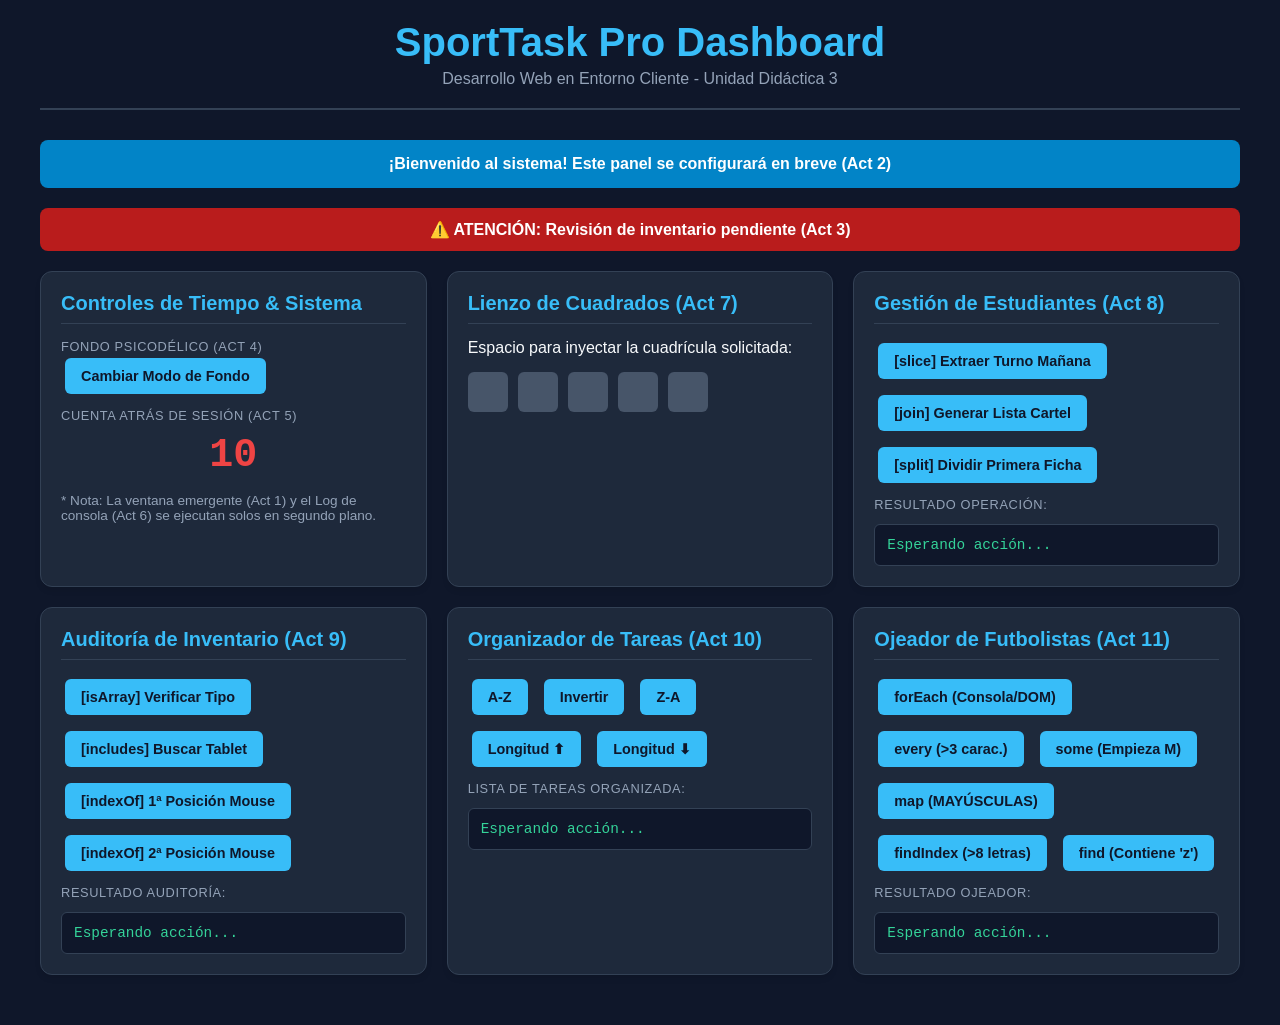
<file: ENTORNOS_CLIENTE/dashboard_deportiva/index.html>
<!DOCTYPE html>
<html lang="es">
<head>
    <meta charset="UTF-8">
    <meta name="viewport" content="width=device-width, initial-scale=1.0">
    <title>Dashboard SportTask Pro - Evaluación UD3</title>
    <style>
        /* --- ESTILOS GENERALES Y CONFIGURACIÓN --- */
        :root {
            --bg-dark: #0f172a;
            --card-dark: #1e293b;
            --border-color: #334155;
            --text-main: #f8fafc;
            --text-muted: #94a3b8;
            --accent: #38bdf8;
            --accent-hover: #0284c7;
        }

        * {
            box-sizing: border-box;
            margin: 0;
            padding: 0;
            font-family: 'Segoe UI', Tahoma, Geneva, Verdana, sans-serif;
        }

        body {
            background-color: var(--bg-dark);
            color: var(--text-main);
            padding: 20px;
            transition: background-color 0.5s ease;
        }

        .container {
            max-width: 1200px;
            margin: 0 auto;
        }

        header {
            text-align: center;
            margin-bottom: 30px;
            padding-bottom: 20px;
            border-bottom: 2px solid var(--border-color);
        }

        header h1 {
            color: var(--accent);
            font-size: 2.5rem;
            margin-bottom: 5px;
        }

        header p {
            color: var(--text-muted);
        }

        /* --- CONTENEDOR PRINCIPAL (GRID) --- */
        .dashboard-grid {
            display: grid;
            grid-template-columns: repeat(auto-fit, minmax(350px, 1fr));
            gap: 20px;
            margin-bottom: 30px;
        }

        .card {
            background-color: var(--card-dark);
            border: 1px solid var(--border-color);
            border-radius: 12px;
            padding: 20px;
            box-shadow: 0 4px 6px -1px rgba(0, 0, 0, 0.1);
        }

        .card h2 {
            font-size: 1.25rem;
            margin-bottom: 15px;
            color: var(--accent);
            border-bottom: 1px solid var(--border-color);
            padding-bottom: 8px;
        }

        /* --- ELEMENTOS DE TEMPORIZACIÓN (BLOQUE SUPERIOR) --- */
        .banner-fantasma {
            background-color: #0284c7;
            color: white;
            padding: 15px;
            border-radius: 8px;
            margin-bottom: 20px;
            text-align: center;
            font-weight: bold;
        }

        .alerta-parpadeante {
            background-color: #b91c1c;
            color: white;
            padding: 12px;
            border-radius: 8px;
            margin-bottom: 20px;
            text-align: center;
            font-weight: bold;
        }

        .countdown-box {
            font-size: 2.5rem;
            font-weight: bold;
            text-align: center;
            color: #ef4444;
            margin: 10px 0;
            font-family: monospace;
        }

        /* --- BOTONES --- */
        button {
            background-color: var(--accent);
            color: #0f172a;
            border: none;
            padding: 10px 16px;
            font-size: 0.9rem;
            font-weight: 600;
            border-radius: 6px;
            cursor: pointer;
            transition: all 0.2s ease;
            margin: 4px;
        }

        button:hover {
            background-color: var(--accent-hover);
            color: white;
        }

        .btn-group {
            display: flex;
            flex-wrap: wrap;
            gap: 8px;
            margin-top: 10px;
        }

        /* --- CUADRADOS (ACT 7) --- */
        .cuadrados-container {
            display: flex;
            flex-wrap: wrap;
            gap: 10px;
            margin-top: 15px;
            min-height: 50px;
        }

        /* Si el profesor te dio clases específicas para los cuadrados, puedes añadirlas aquí */
        .cuadrado-base {
            width: 40px;
            height: 40px;
            background-color: #475569;
            border-radius: 6px;
            transition: transform 0.2s;
        }

        /* --- PANELES DE SALIDA DE TEXTO --- */
        .output-box {
            background-color: #0f172a;
            border: 1px solid var(--border-color);
            border-radius: 6px;
            padding: 12px;
            margin-top: 12px;
            font-family: 'Courier New', Courier, monospace;
            font-size: 0.9rem;
            color: #34d399;
            min-height: 40px;
            white-space: pre-wrap;
        }

        .output-label {
            font-size: 0.8rem;
            color: var(--text-muted);
            text-transform: uppercase;
            letter-spacing: 0.05em;
            margin-top: 10px;
            display: block;
        }
    </style>
</head>
<body>

    <div class="container">
        <header>
            <h1>SportTask Pro Dashboard</h1>
            <p>Desarrollo Web en Entorno Cliente - Unidad Didáctica 3</p>
        </header>

        <!-- Elementos volátiles (Desaparecen / Parpadean) -->
        <div id="bannerFantasma" class="banner-fantasma">
            ¡Bienvenido al sistema! Este panel se configurará en breve (Act 2)
        </div>
        
        <div id="alertaParpadeante" class="alerta-parpadeante">
            ⚠️ ATENCIÓN: Revisión de inventario pendiente (Act 3)
        </div>

        <div class="dashboard-grid">

            <!-- CARD 1: CONTROLES DE TIEMPO Y SISTEMA -->
            <div class="card">
                <h2>Controles de Tiempo & Sistema</h2>
                
                <label class="output-label">Fondo Psicodélico (Act 4)</label>
                <button id="btnFondo">Cambiar Modo de Fondo</button>

                <label class="output-label">Cuenta Atrás de Sesión (Act 5)</label>
                <div id="countdown" class="countdown-box">10</div>

                <p style="font-size: 0.85rem; color: var(--text-muted); margin-top: 15px;">
                    * Nota: La ventana emergente (Act 1) y el Log de consola (Act 6) se ejecutan solos en segundo plano.
                </p>
            </div>

            <!-- CARD 2: RECTÁNGULO DE CUADRADOS (ACT 7) -->
            <div class="card">
                <h2>Lienzo de Cuadrados (Act 7)</h2>
                <p class="text-muted">Espacio para inyectar la cuadrícula solicitada:</p>
                <div id="contenedorCuadrados" class="cuadrados-container">
                    <!-- Tu bucle inyectará los elementos aquí -->
                    <div class="cuadrado-base"></div>
                    <div class="cuadrado-base"></div>
                    <div class="cuadrado-base"></div>
                    <div class="cuadrado-base"></div>
                    <div class="cuadrado-base"></div>
                </div>
            </div>

            <!-- CARD 3: BLOQUE A - ESTUDIANTES -->
            <div class="card">
                <h2>Gestión de Estudiantes (Act 8)</h2>
                <div class="btn-group">
                    <button id="btnSlice">[slice] Extraer Turno Mañana</button>
                    <button id="btnJoin">[join] Generar Lista Cartel</button>
                    <button id="btnSplit">[split] Dividir Primera Ficha</button>
                </div>
                
                <span class="output-label">Resultado Operación:</span>
                <div id="outEstudiantes" class="output-box">Esperando acción...</div>
            </div>

            <!-- CARD 4: BLOQUE B - INVENTARIO TIENDA -->
            <div class="card">
                <h2>Auditoría de Inventario (Act 9)</h2>
                <div class="btn-group">
                    <button id="btnIsArray">[isArray] Verificar Tipo</button>
                    <button id="btnIncludes">[includes] Buscar Tablet</button>
                    <button id="btnIndexOf1">[indexOf] 1ª Posición Mouse</button>
                    <button id="btnIndexOf2">[indexOf] 2ª Posición Mouse</button>
                </div>

                <span class="output-label">Resultado Auditoría:</span>
                <div id="outInventario" class="output-box">Esperando acción...</div>
            </div>

            <!-- CARD 5: BLOQUE C - ORGANIZADOR DE TAREAS -->
            <div class="card">
                <h2>Organizador de Tareas (Act 10)</h2>
                <div class="btn-group">
                    <button id="btnSortAZ">A-Z</button>
                    <button id="btnReverse">Invertir</button>
                    <button id="btnSortZA">Z-A</button>
                    <button id="btnLenAsc">Longitud ⬆</button>
                    <button id="btnLenDesc">Longitud ⬇</button>
                </div>

                <span class="output-label">Lista de Tareas Organizada:</span>
                <div id="outTareas" class="output-box">Esperando acción...</div>
            </div>

            <!-- CARD 6: BLOQUE D - OJEADOR DE FUTBOLISTAS -->
            <div class="card">
                <h2>Ojeador de Futbolistas (Act 11)</h2>
                <div class="btn-group">
                    <button id="btnForEach">forEach (Consola/DOM)</button>
                    <button id="btnEvery">every (>3 carac.)</button>
                    <button id="btnSome">some (Empieza M)</button>
                    <button id="btnMap">map (MAYÚSCULAS)</button>
                    <button id="btnFindIndex">findIndex (>8 letras)</button>
                    <button id="btnFind">find (Contiene 'z')</button>
                </div>

                <span class="output-label">Resultado Ojeador:</span>
                <div id="outFutbolistas" class="output-box">Esperando acción...</div>
            </div>

        </div>
    </div>

    <!-- Vinculación del fichero lógico -->
    <script src="script.js"></script>
</body>
</html>
</file>
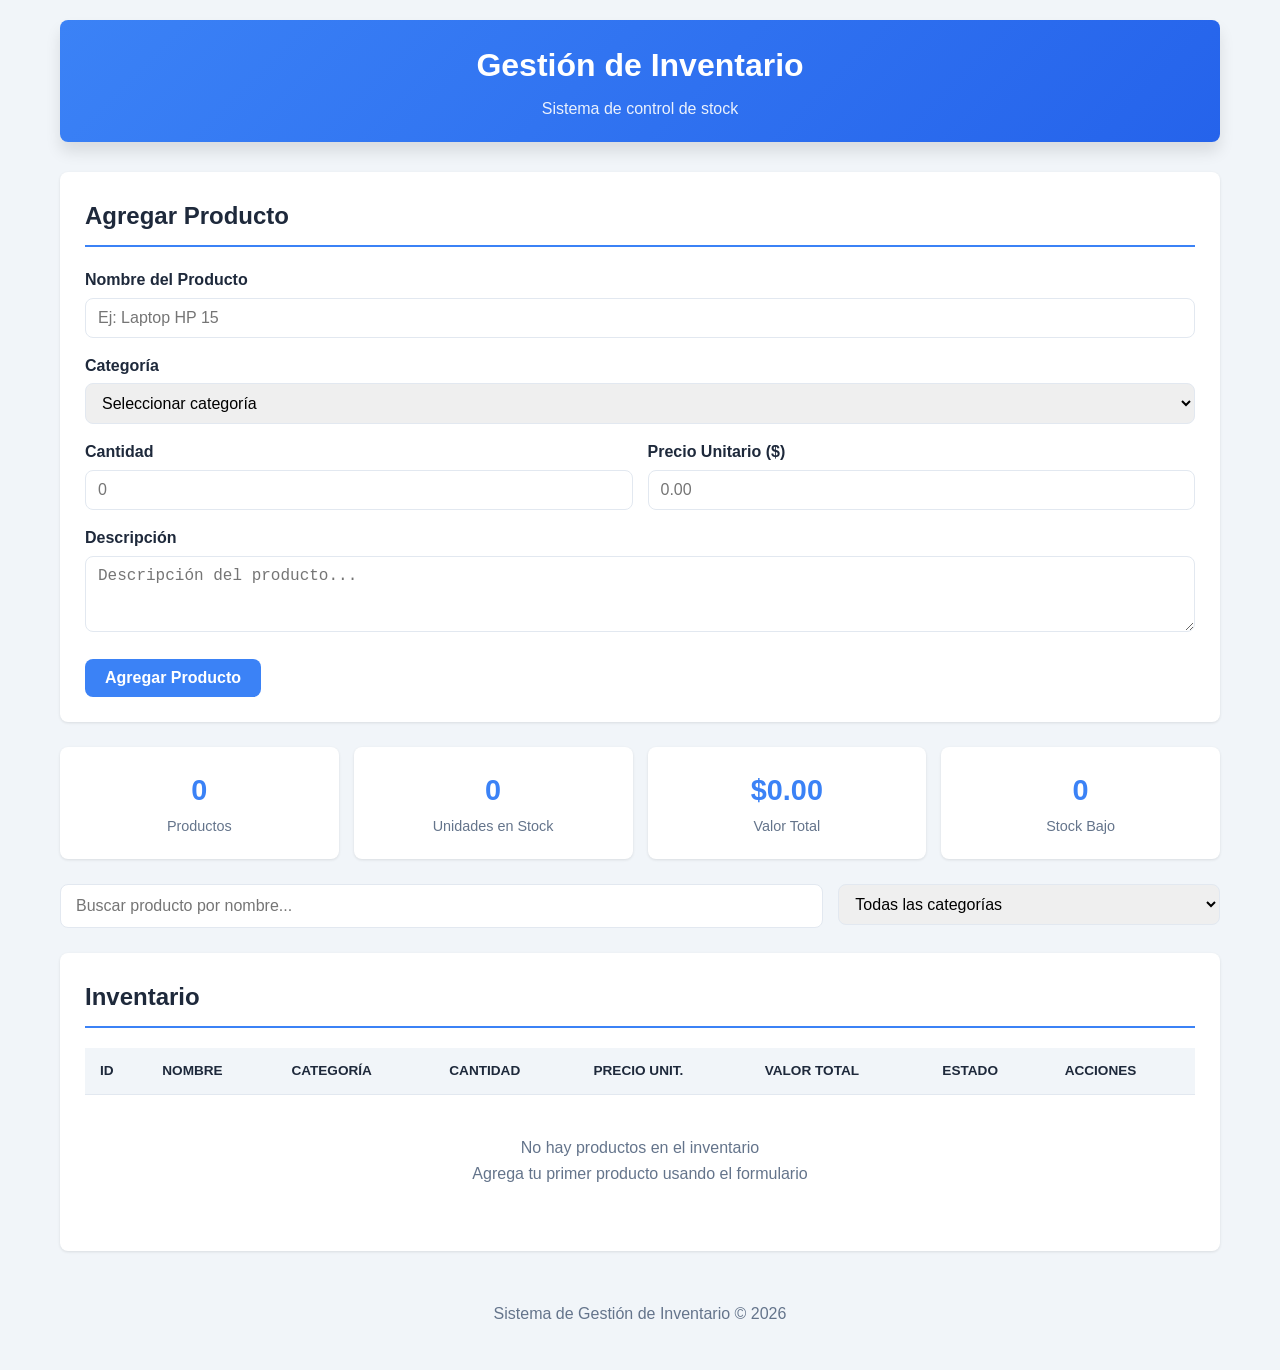
<file: ENTORNOS_CLIENTE/pruebas/index.html>
<!DOCTYPE html>
<html lang="es">
<head>
    <meta charset="UTF-8">
    <meta name="viewport" content="width=device-width, initial-scale=1.0">
    <title>Gestión de Inventario</title>
    <link rel="stylesheet" href="styles.css">
</head>
<body>
    <div class="container">
        <header>
            <h1>Gestión de Inventario</h1>
            <p class="subtitle">Sistema de control de stock</p>
        </header>

        <main>
            <!-- Formulario de producto -->
            <section class="form-section">
                <h2 id="form-title">Agregar Producto</h2>
                <form id="product-form">
                    <input type="hidden" id="product-id">
                    
                    <div class="form-group">
                        <label for="nombre">Nombre del Producto</label>
                        <input type="text" id="nombre" name="nombre" required placeholder="Ej: Laptop HP 15">
                    </div>

                    <div class="form-group">
                        <label for="categoria">Categoría</label>
                        <select id="categoria" name="categoria" required>
                            <option value="">Seleccionar categoría</option>
                            <option value="Electrónica">Electrónica</option>
                            <option value="Alimentos">Alimentos</option>
                            <option value="Ropa">Ropa</option>
                            <option value="Hogar">Hogar</option>
                            <option value="Oficina">Oficina</option>
                            <option value="Otros">Otros</option>
                        </select>
                    </div>

                    <div class="form-row">
                        <div class="form-group">
                            <label for="cantidad">Cantidad</label>
                            <input type="number" id="cantidad" name="cantidad" required min="0" placeholder="0">
                        </div>

                        <div class="form-group">
                            <label for="precio">Precio Unitario ($)</label>
                            <input type="number" id="precio" name="precio" required min="0" step="0.01" placeholder="0.00">
                        </div>
                    </div>

                    <div class="form-group">
                        <label for="descripcion">Descripción</label>
                        <textarea id="descripcion" name="descripcion" rows="3" placeholder="Descripción del producto..."></textarea>
                    </div>

                    <div class="form-actions">
                        <button type="submit" class="btn btn-primary" id="submit-btn">
                            Agregar Producto
                        </button>
                        <button type="button" class="btn btn-secondary" id="cancel-btn" style="display: none;">
                            Cancelar
                        </button>
                    </div>
                </form>
            </section>

            <!-- Estadísticas -->
            <section class="stats-section">
                <div class="stat-card">
                    <span class="stat-value" id="total-productos">0</span>
                    <span class="stat-label">Productos</span>
                </div>
                <div class="stat-card">
                    <span class="stat-value" id="total-stock">0</span>
                    <span class="stat-label">Unidades en Stock</span>
                </div>
                <div class="stat-card">
                    <span class="stat-value" id="valor-total">$0.00</span>
                    <span class="stat-label">Valor Total</span>
                </div>
                <div class="stat-card">
                    <span class="stat-value" id="stock-bajo">0</span>
                    <span class="stat-label">Stock Bajo</span>
                </div>
            </section>

            <!-- Búsqueda y filtros -->
            <section class="search-section">
                <div class="search-box">
                    <input type="text" id="search-input" placeholder="Buscar producto por nombre...">
                </div>
                <div class="filter-box">
                    <select id="filter-categoria">
                        <option value="">Todas las categorías</option>
                        <option value="Electrónica">Electrónica</option>
                        <option value="Alimentos">Alimentos</option>
                        <option value="Ropa">Ropa</option>
                        <option value="Hogar">Hogar</option>
                        <option value="Oficina">Oficina</option>
                        <option value="Otros">Otros</option>
                    </select>
                </div>
            </section>

            <!-- Tabla de productos -->
            <section class="table-section">
                <h2>Inventario</h2>
                <div class="table-container">
                    <table id="inventory-table">
                        <thead>
                            <tr>
                                <th>ID</th>
                                <th>Nombre</th>
                                <th>Categoría</th>
                                <th>Cantidad</th>
                                <th>Precio Unit.</th>
                                <th>Valor Total</th>
                                <th>Estado</th>
                                <th>Acciones</th>
                            </tr>
                        </thead>
                        <tbody id="table-body">
                            <!-- Los productos se insertan aquí dinámicamente -->
                        </tbody>
                    </table>
                </div>
                <div id="empty-state" class="empty-state">
                    <p>No hay productos en el inventario</p>
                    <p>Agrega tu primer producto usando el formulario</p>
                </div>
            </section>
        </main>

        <footer>
            <p>Sistema de Gestión de Inventario &copy; 2026</p>
        </footer>
    </div>

    <!-- Modal de confirmación -->
    <div id="modal" class="modal">
        <div class="modal-content">
            <h3>Confirmar Eliminación</h3>
            <p>¿Estás seguro de que deseas eliminar este producto?</p>
            <div class="modal-actions">
                <button class="btn btn-danger" id="confirm-delete">Eliminar</button>
                <button class="btn btn-secondary" id="cancel-delete">Cancelar</button>
            </div>
        </div>
    </div>

    <script src="app.js"></script>
</body>
</html>
</file>
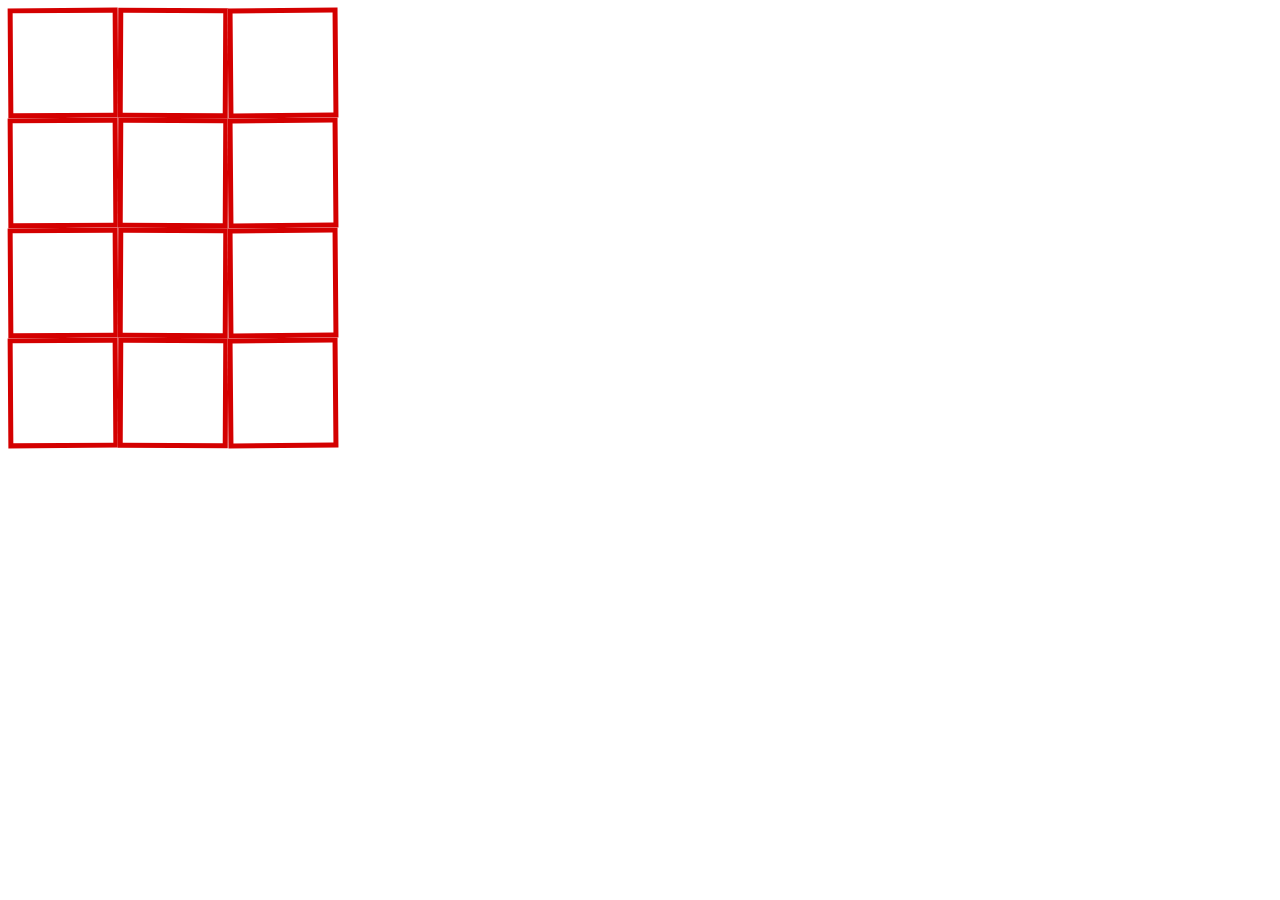
<file: ENTORNOS_CLIENTE/ACT_CLASES/mar_22_sep/proyecto_personal_practicar/index.html>
<!DOCTYPE html>
<html lang="en">
<head>
    <meta charset="UTF-8">
    <meta name="viewport" content="width=device-width, initial-scale=1.0">
    <title>Document</title>
</head>

<style>
    .board {
  --size: 110px;
  --stroke: #d40000;

  display: grid;
  grid-template-columns: repeat(3, var(--size));
  grid-template-rows: repeat(4, var(--size));

  width: fit-content;
}

.cell {
  position: relative;

  width: var(--size);
  height: var(--size);

  padding: 0;
  margin: 0;

  appearance: none;
  background: white;
  border: 5px solid var(--stroke);

  cursor: pointer;

  /* evita que el borde se sume al tamaño */
  box-sizing: border-box;

  transition:
    background-color 120ms ease,
    transform 120ms ease;
}

/* El aspecto de "dibujo a mano" */
.cell:nth-child(3n + 1) {
  transform: rotate(-0.4deg);
}

.cell:nth-child(3n + 2) {
  transform: rotate(0.3deg);
}

.cell:nth-child(3n) {
  transform: rotate(-0.5deg);
}

/* Hover */
@media (hover: hover) and (pointer: fine) {
  .cell:hover {
    background: #fff3f3;
    transform: scale(1.02);
  }
}

/* Click / teclado */
.cell:active {
  transform: scale(0.97);
}

/* Accesibilidad */
.cell:focus-visible {
  outline: 3px solid #2563eb;
  outline-offset: 3px;
}
</style>
<body>
    <div class="board" aria-label="Tablero">
  <button class="cell" type="button" data-cell="0"></button>
  <button class="cell" type="button" data-cell="1"></button>
  <button class="cell" type="button" data-cell="2"></button>

  <button class="cell" type="button" data-cell="3"></button>
  <button class="cell" type="button" data-cell="4"></button>
  <button class="cell" type="button" data-cell="5"></button>

  <button class="cell" type="button" data-cell="6"></button>
  <button class="cell" type="button" data-cell="7"></button>
  <button class="cell" type="button" data-cell="8"></button>

  <button class="cell" type="button" data-cell="9"></button>
  <button class="cell" type="button" data-cell="10"></button>
  <button class="cell" type="button" data-cell="11"></button>
</div>
</body>
</html>
</file>
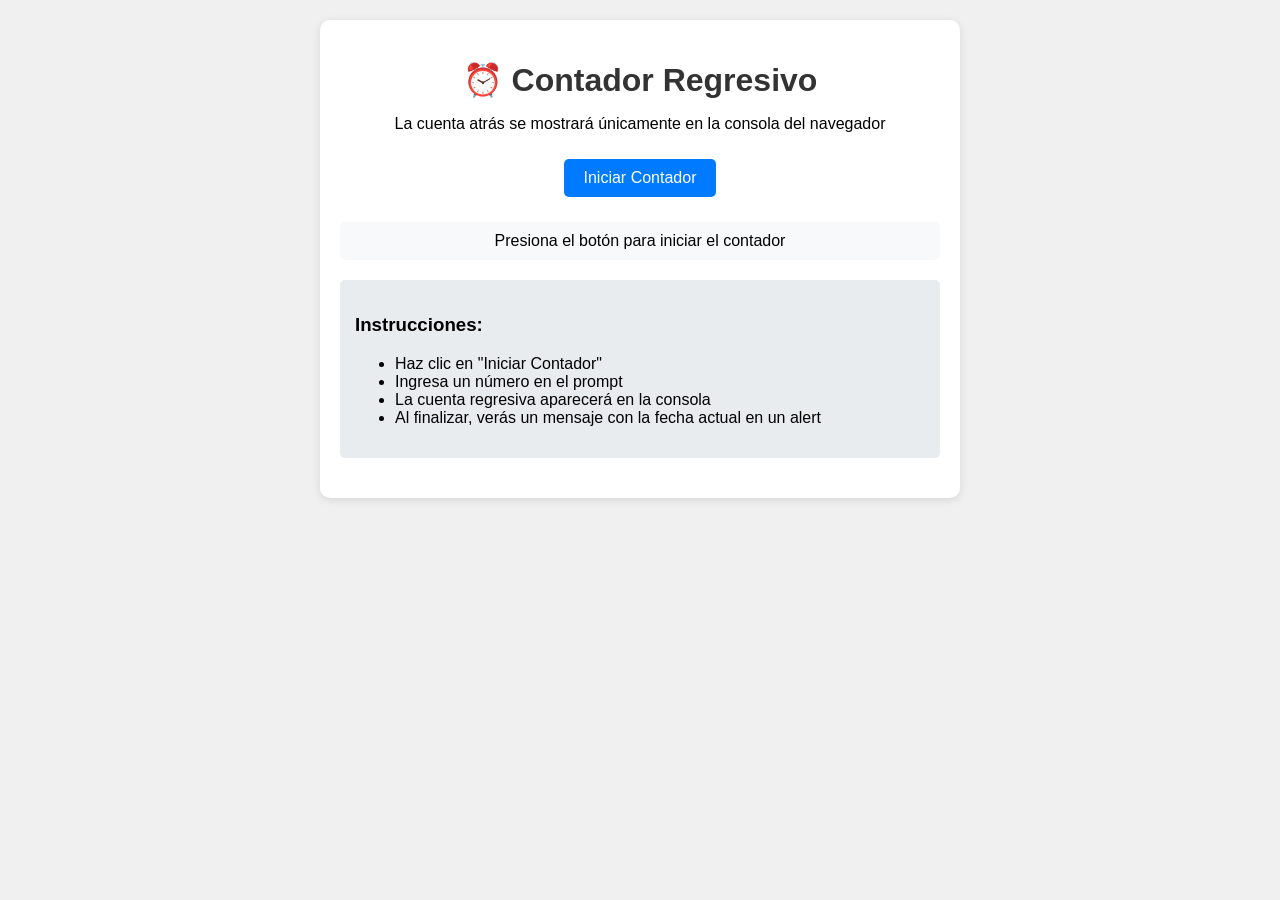
<file: ENTORNOS_CLIENTE/contador/ejer-1-ENU.html>
<!DOCTYPE html>
<html lang="es">
<head>
    <meta charset="UTF-8">
    <meta name="viewport" content="width=device-width, initial-scale=1.0">
    <title>Contador Regresivo - Consola</title>
    <style>
        body {
            font-family: Arial, sans-serif;
            margin: 0;
            padding: 20px;
            background-color: #f0f0f0;
            text-align: center;
        }
        
        .container {
            max-width: 600px;
            margin: 0 auto;
            background: white;
            padding: 20px;
            border-radius: 10px;
            box-shadow: 0 2px 10px rgba(0,0,0,0.1);
        }
        
        h1 {
            color: #333;
            margin-bottom: 10px;
        }
        
        button {
            background: #007bff;
            color: white;
            border: none;
            padding: 10px 20px;
            border-radius: 5px;
            cursor: pointer;
            font-size: 16px;
            margin: 10px;
        }
        
        button:hover {
            background: #0056b3;
        }
        
        .info {
            background: #e9ecef;
            padding: 15px;
            border-radius: 5px;
            margin: 20px 0;
            text-align: left;
        }
        
        .console-info {
            background: #000;
            color: #00ff00;
            padding: 15px;
            border-radius: 5px;
            font-family: monospace;
            text-align: left;
            margin: 20px 0;
        }
        
        .status {
            padding: 10px;
            background: #f8f9fa;
            border-radius: 5px;
            margin: 15px 0;
        }
    </style>
</head>
<body>
    <div class="container">
        <h1>⏰ Contador Regresivo</h1>
        <p>La cuenta atrás se mostrará únicamente en la consola del navegador</p>
        
        <button id="startBtn">Iniciar Contador</button>
        
        <div class="status" id="status">
            Presiona el botón para iniciar el contador
        </div>
        
        <div class="info">
            <h3>Instrucciones:</h3>
            <ul>
                <li>Haz clic en "Iniciar Contador"</li>
                <li>Ingresa un número en el prompt</li>
                <li>La cuenta regresiva aparecerá en la consola</li>
                <li>Al finalizar, verás un mensaje con la fecha actual en un alert</li>
            </ul>
        </div>      
    </div>
    <script src="ejer-1.js"></script>

</body>
</html>
</file>
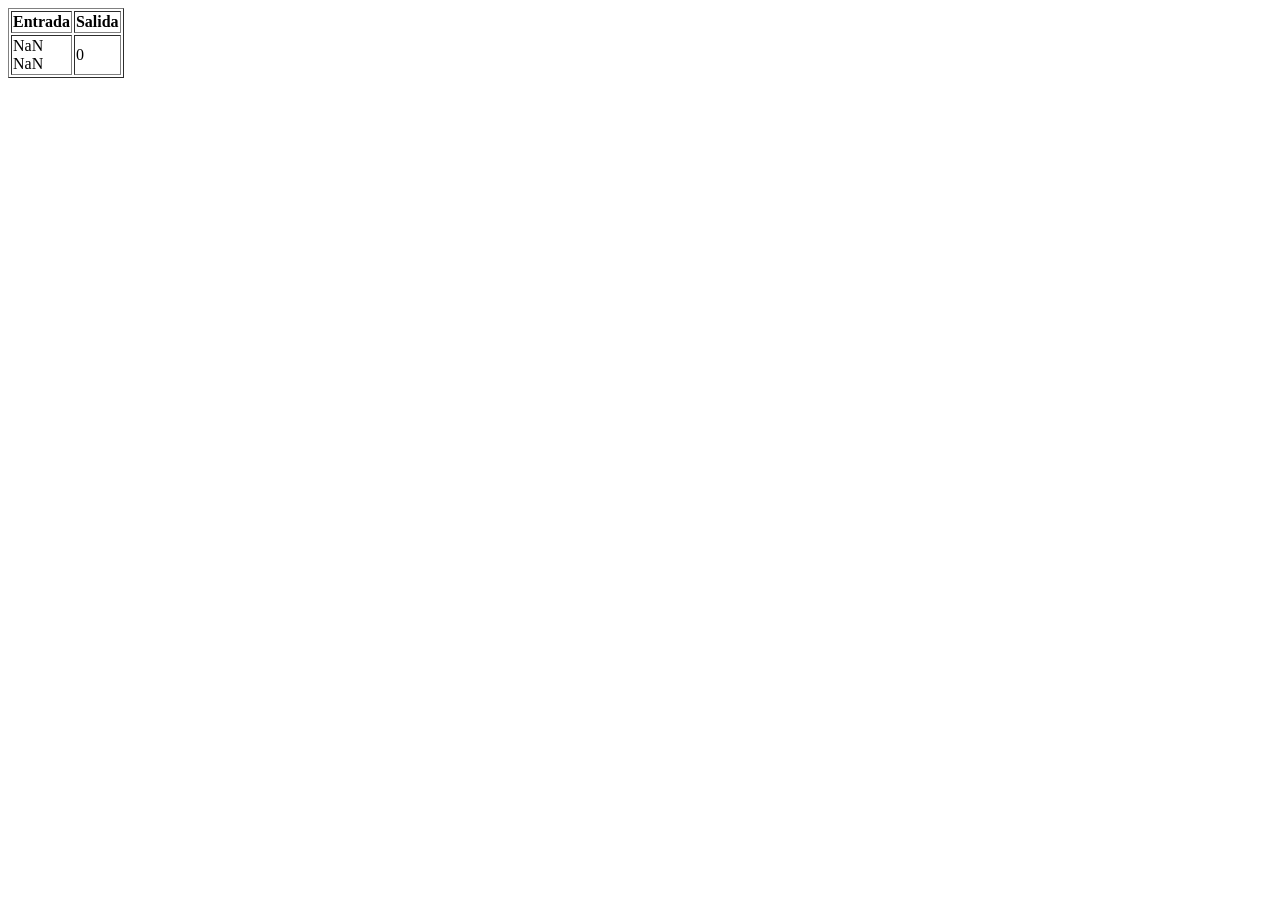
<file: ENTORNOS_CLIENTE/ACT_CLASES/mar_22_sep/act4.html>
<!DOCTYPE html>
<html lang="en">
<head>
    <meta charset="UTF-8">
    <meta name="viewport" content="width=device-width, initial-scale=1.0">
    <title>Document</title>
</head>
<body>
    <div id="mostrar-tabla">
            <table border="1px" id="primario">
                    <tr >
                        <th><b>Entrada</b></th>
                        <th><b>Salida</b></th>
                    </tr>             
            </table>
    </div>
    <script src="act4.js"></script>

</body>
</html>
</file>
<file: ENTORNOS_CLIENTE/pruebas/styles.css>
/* ===== Reset y Variables ===== */
:root {
    --primary: #3b82f6;
    --primary-dark: #2563eb;
    --secondary: #64748b;
    --danger: #ef4444;
    --danger-dark: #dc2626;
    --success: #22c55e;
    --warning: #f59e0b;
    --bg: #f1f5f9;
    --card-bg: #ffffff;
    --text: #1e293b;
    --text-light: #64748b;
    --border: #e2e8f0;
    --shadow: 0 1px 3px rgba(0, 0, 0, 0.1);
    --shadow-lg: 0 10px 15px rgba(0, 0, 0, 0.1);
    --radius: 8px;
}

* {
    margin: 0;
    padding: 0;
    box-sizing: border-box;
}

body {
    font-family: 'Segoe UI', Tahoma, Geneva, Verdana, sans-serif;
    background-color: var(--bg);
    color: var(--text);
    line-height: 1.6;
}

/* ===== Layout ===== */
.container {
    max-width: 1200px;
    margin: 0 auto;
    padding: 20px;
}

/* ===== Header ===== */
header {
    text-align: center;
    margin-bottom: 30px;
    padding: 20px;
    background: linear-gradient(135deg, var(--primary), var(--primary-dark));
    color: white;
    border-radius: var(--radius);
    box-shadow: var(--shadow-lg);
}

header h1 {
    font-size: 2rem;
    margin-bottom: 5px;
}

.subtitle {
    opacity: 0.9;
    font-size: 1rem;
}

/* ===== Formulario ===== */
.form-section {
    background: var(--card-bg);
    padding: 25px;
    border-radius: var(--radius);
    box-shadow: var(--shadow);
    margin-bottom: 25px;
}

.form-section h2 {
    margin-bottom: 20px;
    color: var(--text);
    border-bottom: 2px solid var(--primary);
    padding-bottom: 10px;
}

.form-group {
    margin-bottom: 15px;
}

.form-row {
    display: grid;
    grid-template-columns: 1fr 1fr;
    gap: 15px;
}

label {
    display: block;
    margin-bottom: 5px;
    font-weight: 600;
    color: var(--text);
}

input, select, textarea {
    width: 100%;
    padding: 10px 12px;
    border: 1px solid var(--border);
    border-radius: var(--radius);
    font-size: 1rem;
    transition: border-color 0.3s, box-shadow 0.3s;
}

input:focus, select:focus, textarea:focus {
    outline: none;
    border-color: var(--primary);
    box-shadow: 0 0 0 3px rgba(59, 130, 246, 0.1);
}

.form-actions {
    display: flex;
    gap: 10px;
    margin-top: 20px;
}

/* ===== Botones ===== */
.btn {
    padding: 10px 20px;
    border: none;
    border-radius: var(--radius);
    font-size: 1rem;
    font-weight: 600;
    cursor: pointer;
    transition: all 0.3s;
}

.btn-primary {
    background: var(--primary);
    color: white;
}

.btn-primary:hover {
    background: var(--primary-dark);
    transform: translateY(-1px);
}

.btn-secondary {
    background: var(--secondary);
    color: white;
}

.btn-secondary:hover {
    background: #475569;
}

.btn-danger {
    background: var(--danger);
    color: white;
}

.btn-danger:hover {
    background: var(--danger-dark);
}

.btn-small {
    padding: 5px 10px;
    font-size: 0.85rem;
}

.btn-edit {
    background: var(--warning);
    color: white;
}

.btn-edit:hover {
    background: #d97706;
}

.btn-delete {
    background: var(--danger);
    color: white;
}

.btn-delete:hover {
    background: var(--danger-dark);
}

/* ===== Estadísticas ===== */
.stats-section {
    display: grid;
    grid-template-columns: repeat(auto-fit, minmax(200px, 1fr));
    gap: 15px;
    margin-bottom: 25px;
}

.stat-card {
    background: var(--card-bg);
    padding: 20px;
    border-radius: var(--radius);
    box-shadow: var(--shadow);
    text-align: center;
    transition: transform 0.3s;
}

.stat-card:hover {
    transform: translateY(-3px);
}

.stat-value {
    display: block;
    font-size: 1.8rem;
    font-weight: 700;
    color: var(--primary);
}

.stat-label {
    color: var(--text-light);
    font-size: 0.9rem;
}

/* ===== Búsqueda y Filtros ===== */
.search-section {
    display: grid;
    grid-template-columns: 2fr 1fr;
    gap: 15px;
    margin-bottom: 25px;
}

.search-box input {
    padding: 12px 15px;
}

/* ===== Tabla ===== */
.table-section {
    background: var(--card-bg);
    padding: 25px;
    border-radius: var(--radius);
    box-shadow: var(--shadow);
}

.table-section h2 {
    margin-bottom: 20px;
    border-bottom: 2px solid var(--primary);
    padding-bottom: 10px;
}

.table-container {
    overflow-x: auto;
}

table {
    width: 100%;
    border-collapse: collapse;
}

th, td {
    padding: 12px 15px;
    text-align: left;
    border-bottom: 1px solid var(--border);
}

th {
    background: var(--bg);
    font-weight: 600;
    color: var(--text);
    text-transform: uppercase;
    font-size: 0.85rem;
}

tr:hover {
    background: #f8fafc;
}

/* ===== Estado del stock ===== */
.stock-status {
    padding: 4px 10px;
    border-radius: 20px;
    font-size: 0.8rem;
    font-weight: 600;
}

.stock-ok {
    background: #dcfce7;
    color: #166534;
}

.stock-low {
    background: #fef3c7;
    color: #92400e;
}

.stock-out {
    background: #fee2e2;
    color: #991b1b;
}

/* ===== Estado vacío ===== */
.empty-state {
    text-align: center;
    padding: 40px;
    color: var(--text-light);
    display: none;
}

.empty-state.show {
    display: block;
}

/* ===== Modal ===== */
.modal {
    display: none;
    position: fixed;
    top: 0;
    left: 0;
    width: 100%;
    height: 100%;
    background: rgba(0, 0, 0, 0.5);
    z-index: 1000;
    justify-content: center;
    align-items: center;
}

.modal.show {
    display: flex;
}

.modal-content {
    background: var(--card-bg);
    padding: 30px;
    border-radius: var(--radius);
    max-width: 400px;
    width: 90%;
    text-align: center;
    box-shadow: var(--shadow-lg);
}

.modal-content h3 {
    margin-bottom: 15px;
    color: var(--danger);
}

.modal-actions {
    display: flex;
    gap: 10px;
    justify-content: center;
    margin-top: 20px;
}

/* ===== Footer ===== */
footer {
    text-align: center;
    padding: 20px;
    color: var(--text-light);
    margin-top: 30px;
}

/* ===== Responsive ===== */
@media (max-width: 768px) {
    .form-row {
        grid-template-columns: 1fr;
    }

    .search-section {
        grid-template-columns: 1fr;
    }

    .stats-section {
        grid-template-columns: repeat(2, 1fr);
    }

    .form-actions {
        flex-direction: column;
    }

    .btn {
        width: 100%;
    }

    th, td {
        padding: 8px 10px;
        font-size: 0.9rem;
    }
}

@media (max-width: 480px) {
    .container {
        padding: 10px;
    }

    header h1 {
        font-size: 1.5rem;
    }

    .stats-section {
        grid-template-columns: 1fr;
    }
}
</file>
